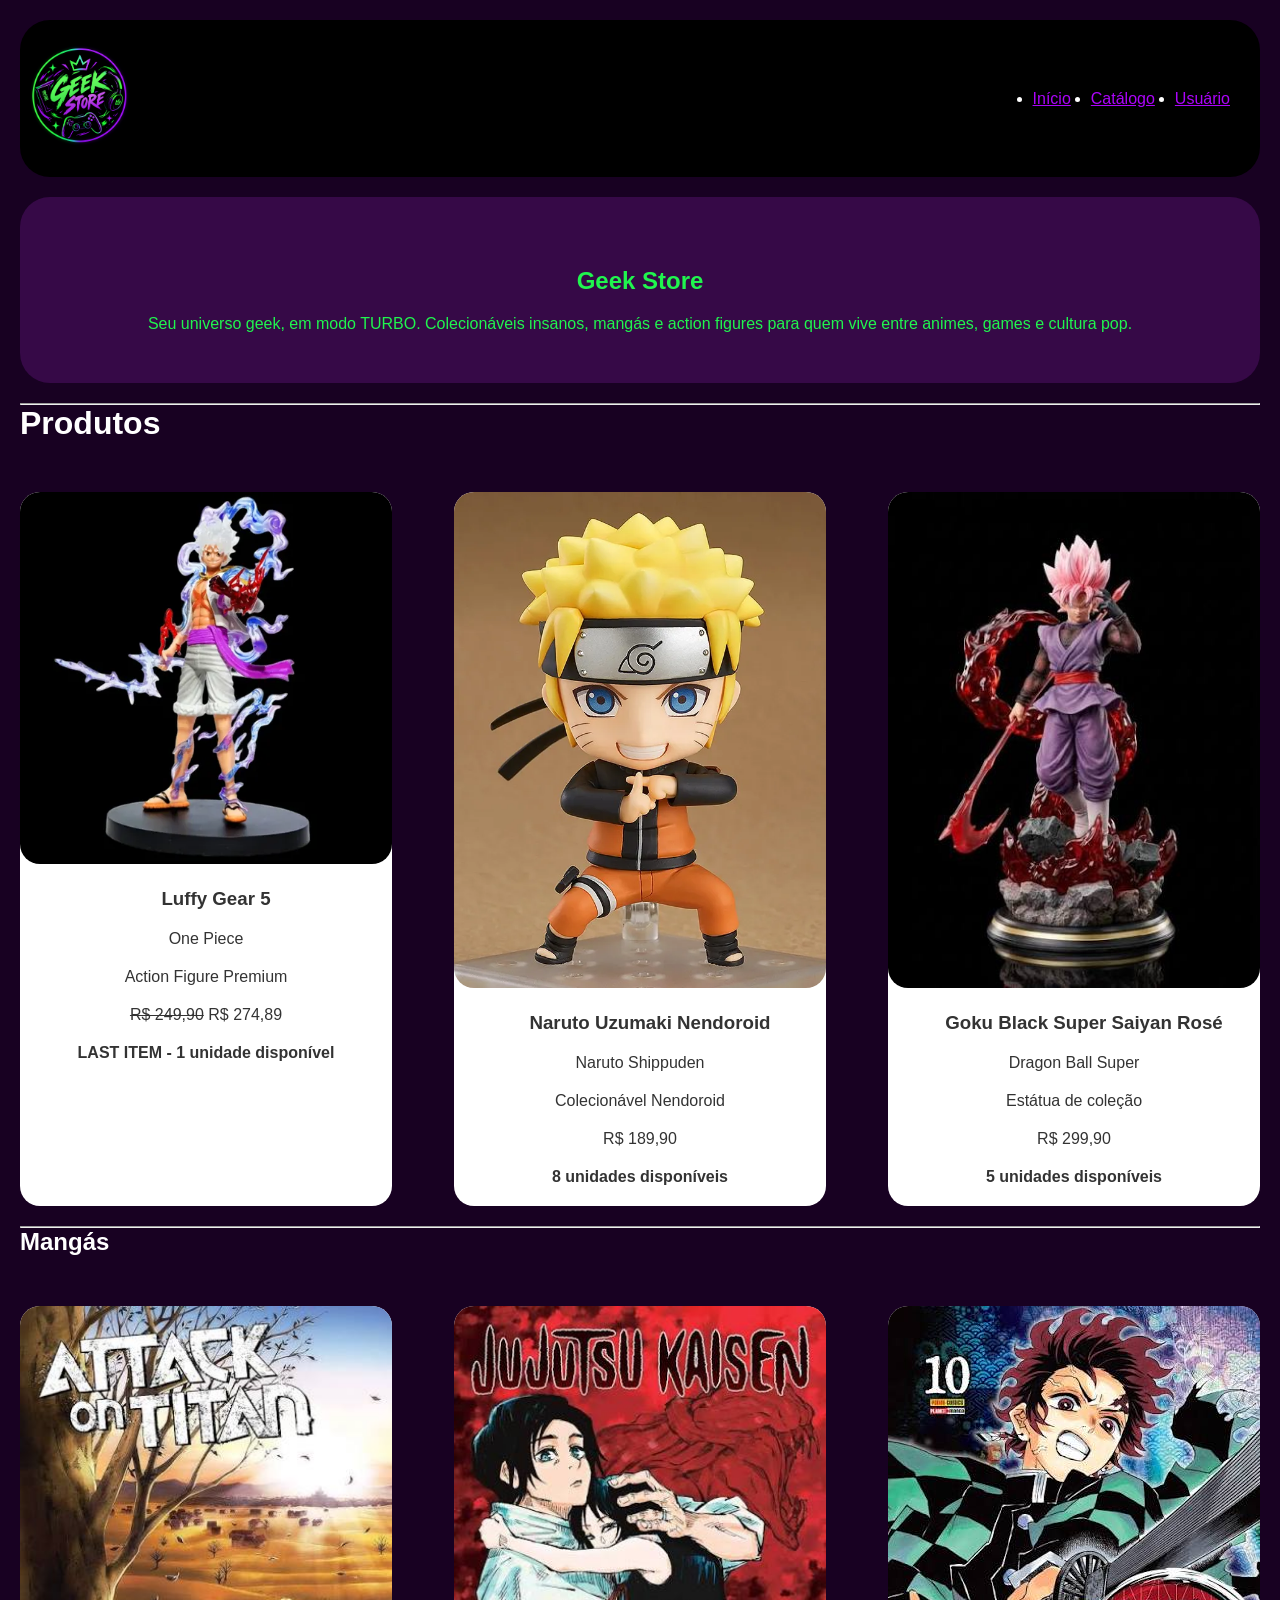
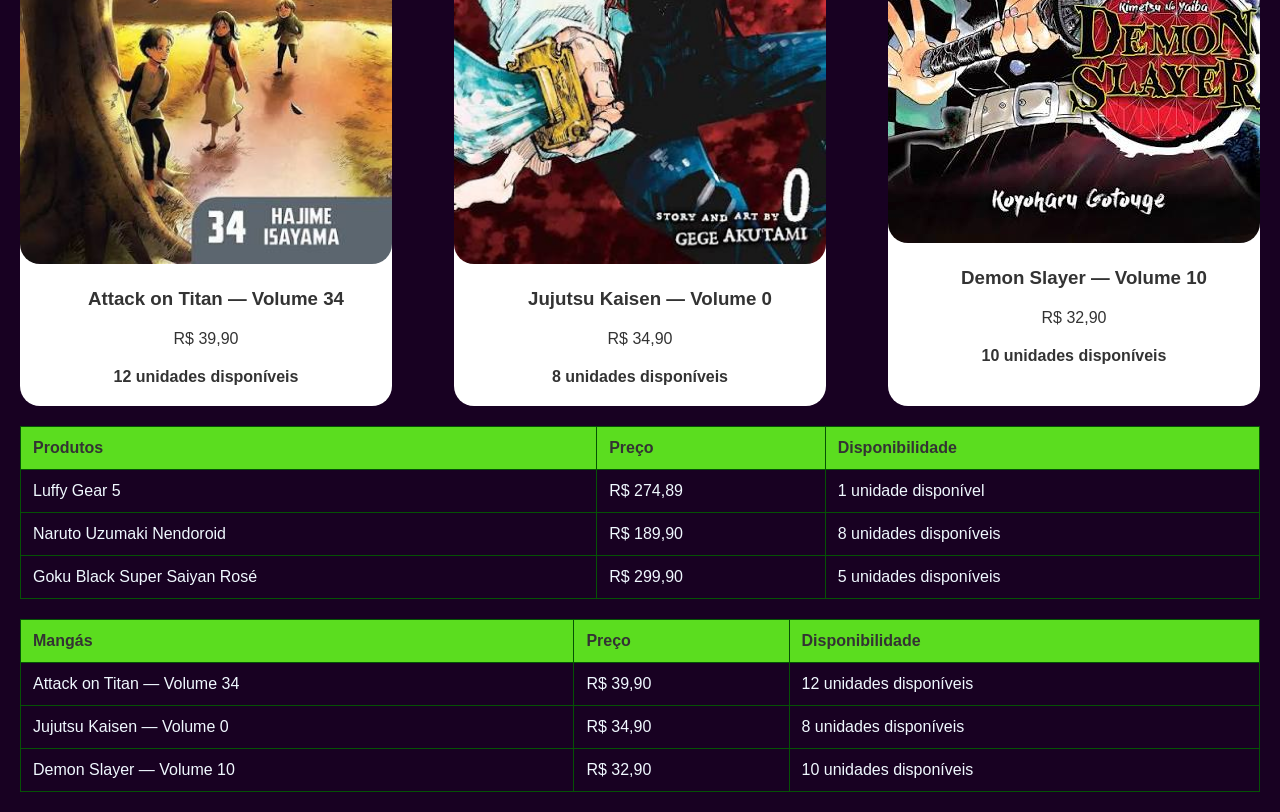
<file: index.html>
<!DOCTYPE html>
<html lang="pt-BR">
    <head>
        <meta charset="UTF-8"/>
        <title>Geek Store</title>
        <link rel="stylesheet" href="css/style.css">
    </head>
    <body>
        <header>
            <section id="titulo-header">
                <img src="assets/images/logo.png">
            </section>
            <section id="menu-header">
                <nav>
                    <ul>
                        <li><a href="index.html">Início</a></li>
                        <li><a href="#produtos">Catálogo</a></li>
                        <li><a href="usuario.html">Usuário</a></li>
                    </ul>
                </nav>
            </section>
        </header>
        <main>
            <section id="hero">
                <h1>Geek Store</h1>
                <p>Seu universo geek, em modo TURBO. Colecionáveis insanos, mangás e action figures para quem vive entre animes, games e cultura pop.</p>
            </section>
            <h1 id="produtos"><hr>Produtos</h1>
            <section id="galeria">
            <section class="galeria-imgs">
                <div class="card">
                    <img src="assets/images/luffy.webp">
                    <h3>Luffy Gear 5</h3>
                    <p>One Piece</p>
                    <p>Action Figure Premium</p>
                    <p><s>R$ 249,90</s> R$ 274,89</p>
                    <p><b>LAST ITEM - 1 unidade disponível</b></p>
                </div>
                <div class="card">
                    <img src="assets/images/naruto.webp">
                    <h3>Naruto Uzumaki Nendoroid</h3>
                    <p>Naruto Shippuden</p>
                    <p>Colecionável Nendoroid</p>
                    <p>R$ 189,90</p>
                    <P><b>8 unidades disponíveis</b></P>
                </div>
                <div class="card">
                    <img src="assets/images/gokuBlack.jpeg">
                    <h3>Goku Black Super Saiyan Rosé</h3>
                    <p>Dragon Ball Super</p>
                    <p>Estátua de coleção</p>
                    <p>R$ 299,90</p>
                    <p><b>5 unidades disponíveis</b></p>
                </div>
            </section>
            <h1 class="mangas"><hr>Mangás</h1>
            <section class="galeria-imgs-two">
                <div class="card">
                    <img src="assets/images/attackOnTitan.jpeg">
                    <h3>Attack on Titan — Volume 34</h3>
                    <p>R$ 39,90</p>
                    <p><b>12 unidades disponíveis</b></p>
                </div>
                <div class="card">
                    <img src="assets/images/jjk.jpeg">
                    <h3>Jujutsu Kaisen — Volume 0</h3>
                    <p>R$ 34,90</p>
                    <p><b>8 unidades disponíveis</b></p>
                </div>
                <div class="card">
                    <img src="assets/images/ds.jpeg">
                    <h3>Demon Slayer — Volume 10</h3>
                    <p>R$ 32,90</p>
                    <p><b>10 unidades disponíveis</b></p>
                </div>
            </section>
            </section>
            <table>
                <tr>
                    <th>Produtos</th>
                    <th>Preço</th>
                    <th>Disponibilidade</th>
                </tr>
                <tr>
                    <td>Luffy Gear 5</td>
                    <td>R$ 274,89</td>
                    <td>1 unidade disponível</td>
                </tr>
                <tr>
                    <td>Naruto Uzumaki Nendoroid</td>
                    <td>R$ 189,90</td>
                    <td>8 unidades disponíveis</td>
                </tr>
                <tr>
                    <td>Goku Black Super Saiyan Rosé</td>
                    <td>R$ 299,90</td>
                    <td>5 unidades disponíveis</td>
                </tr>
            </table>
            <table>
                <tr>
                    <th>Mangás</th>
                    <th>Preço</th>
                    <th>Disponibilidade</th>
                </tr>
                <tr>
                    <td>Attack on Titan — Volume 34</td>
                    <td>R$ 39,90</td>
                    <td>12 unidades disponíveis</td>
                </tr>
                <tr>
                    <td>Jujutsu Kaisen — Volume 0</td>
                    <td>R$ 34,90</td>
                    <td>8 unidades disponíveis</td>
                </tr>
                <tr>
                    <td>Demon Slayer — Volume 10</td>
                    <td>R$ 32,90</td>
                    <td>10 unidades disponíveis</td>
                </tr>
            </table>
        </main>
</file>
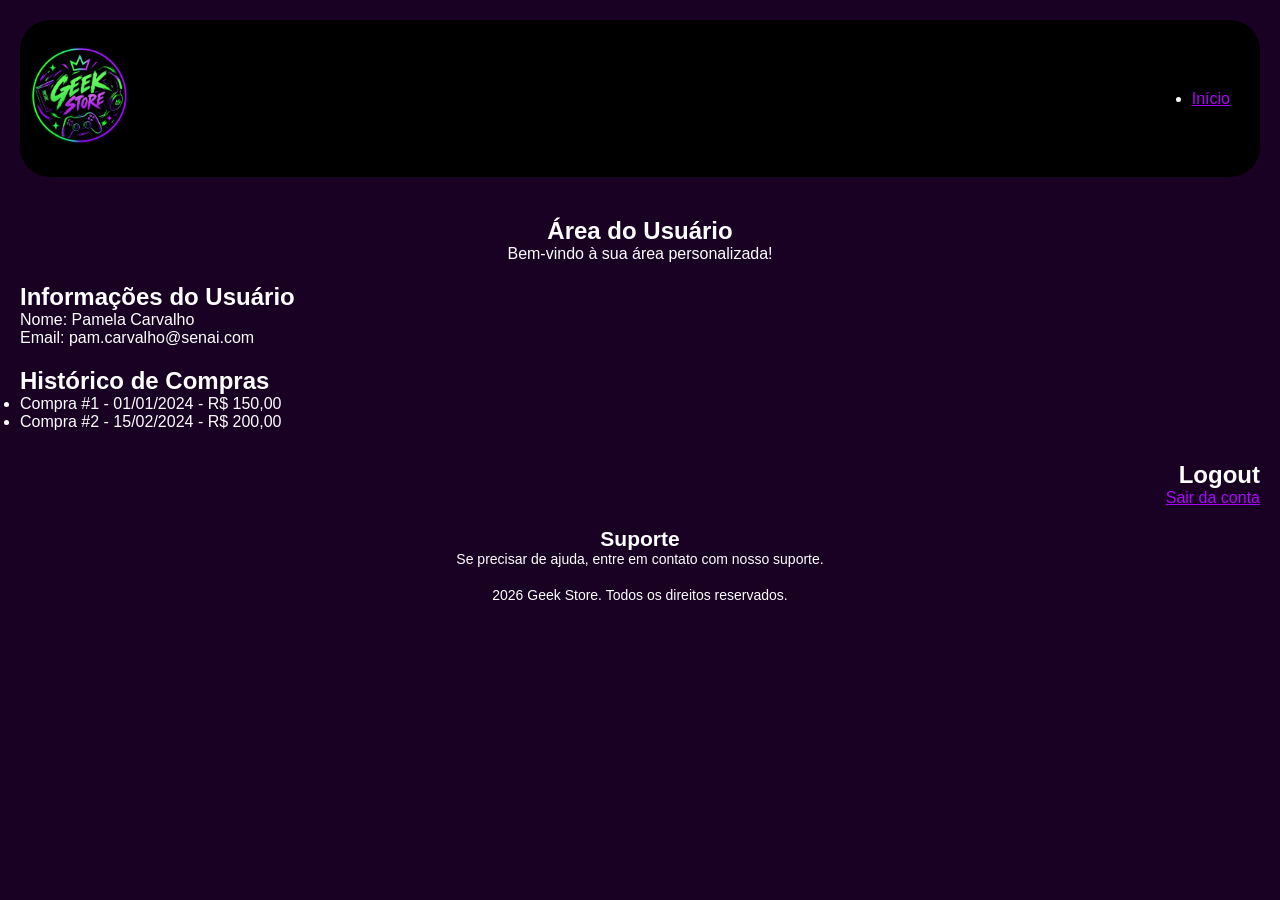
<file: usuario.html>
<!DOCTYPE html>
<html lang="pt-BR">
    <head>
        <meta charset="UTF-8"/>
        <title>Geek Store</title>
        <link rel="stylesheet" href="css/style.css">
    </head>
    <body>
        <header>
            <section id="titulo-header">
                <img src="assets/images/logo.png">
            </section>
            <section id="menu-header">
                <nav>
                    <ul>
                        <li><a href="index.html">Início</a></li>
                    </ul>
                </nav>
            </section>
        </header>
        <main>
            <section id="usuario">
                <h1>Área do Usuário</h1>
                <p>Bem-vindo à sua área personalizada!</p>
            </section>
            <section id="informacoes-usuario">
                <h2>Informações do Usuário</h2>
                <p>Nome: Pamela Carvalho</p>
                <p>Email: pam.carvalho@senai.com</p>
            </section>
            <section id="historico-compras">
                <h2>Histórico de Compras</h2>
                <ul>
                    <li>Compra #1 - 01/01/2024 - R$ 150,00</li>
                    <li>Compra #2 - 15/02/2024 - R$ 200,00</li>
                </ul>
            </section>
            <section id="logout">
                <h2>Logout</h2>
                <p><a href="index.html">Sair da conta</a></p>
            </section>
            <section id="suporte">
                <h2>Suporte</h2>
                <p>Se precisar de ajuda, entre em contato com nosso suporte.</p>
            </section>
            <section id="direitos-autorais">
                <p>2026 Geek Store. Todos os direitos reservados.</p>
            </section>
        </main>
    </body>
</html>
</file>
<file: css/style.css>
* {
    margin: 0;
    padding: 0;
    box-sizing: border-box;
}

body {
    font-family: Arial, sans-serif;
    background-color: #180122;
    color: #333;
}

header {
    background-color: rgb(0, 0, 0);
    display: flex;
    padding: 10px;
    justify-content: space-between;
    align-items: center;
    border-radius: 30px;
    margin-top: 20px;
    margin-left: 20px;
    margin-right: 20px;
}

header img {
    width: 100px;
}

nav ul {
    color: white;
    margin-right: 20px;
    display: flex;
    gap: 20px;
}
a {
    color:#ac04fa
}

#hero {
    color: rgb(32, 245, 78);
    text-align: center;
    padding: 50px;
    background-color: rgb(54, 9, 71);
    border-radius:30px;
}

#hero h1 {
    margin-bottom: 20px;
    margin-top: 20px;
}

.card {
    background-color: rgb(255, 255, 255) ;
    margin-top: 30px;
    width: 30%;
    border-radius: 20px;

}

.card img {
    width: 100%;
    margin-bottom: 20px;
}

main {
    padding: 20px;
}

.galeria-imgs {
    display:flex;
    gap: 10px;
    justify-content: space-between;
    align-items: space-between;
    margin-top: 20px;
    flex-wrap: wrap;
}

.galeria-imgs img {
    border-radius: 20px;
    margin-bottom: 20px;
    width: 100%;

}

.galeria-imgs h3 {
    text-align: center;
    margin-bottom: 20px;
    margin-left: 20px;
}

.galeria-imgs p {
    text-align: center;
    padding-bottom: 20px;
}
#produtos {
    color: white;
    margin-top: 20px;
}

.mangas {
    color: white;
    margin-top: 20px;
}
.galeria-imgs-two {
    display:flex;
    gap: 10px;
    justify-content: space-between;
    align-items: space-between;
    margin-top: 20px;
    flex-wrap: wrap;
}

.galeria-imgs-two img {
    border-radius: 20px;
    margin-bottom: 20px;
    width: 100%;

}

.galeria-imgs-two h3 {
    text-align: center;
    margin-bottom: 20px;
    margin-left: 20px;
}

.galeria-imgs-two p {
    text-align: center;
    padding-bottom: 20px;
}

table {
    width: 100%;
    border-collapse: collapse;
    margin-top: 20px;
}

th, td {
  border: 1px solid #055205;
  padding: 12px;
  text-align: left;
}

th {
  background-color: #5bdd1f;
}

td {
    color: #f0f9ff;
}

#usuario {
    color: white;
    text-align: center;
    margin-top: 20px;
}

#informacoes-usuario {
    color: white;
    margin-top: 20px;
}

#historico-compras {
    color: white;
    margin-top: 20px;
}

#configuracoes {
    color: white;
    margin-top: 20px;
}

#suporte {
    font-size: 14px;
    text-align: center;
    color: white;
    margin-top: 20px;
}

#logout {
    text-align:end;
    color: white;
    margin-top: 30px;
}

#direitos-autorais {
    font-size: 14px;
    color: white;
    margin-top: 20px;
    text-align: center;
}
</file>
